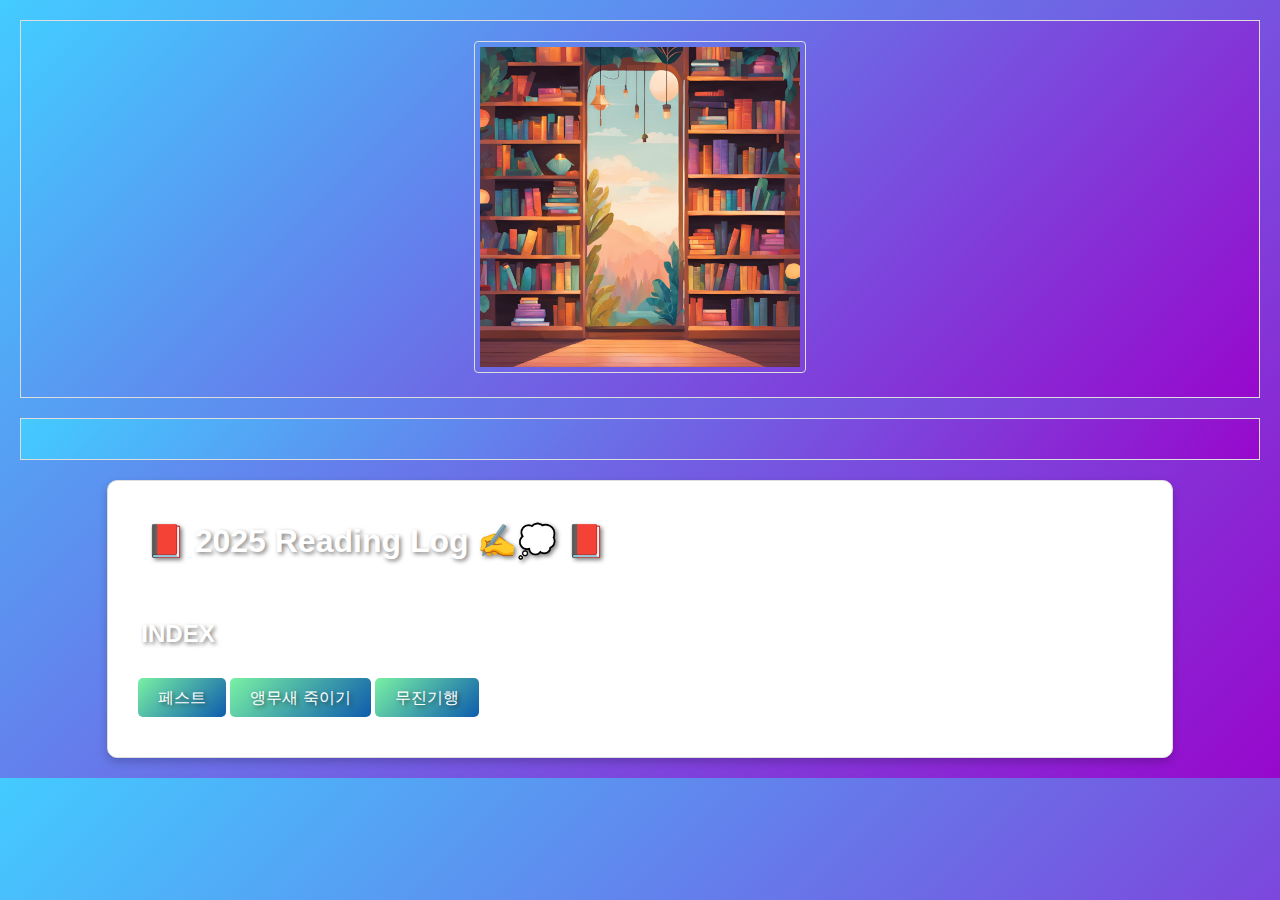
<file: Index.html>
<!DOCTYPE html>
<html>
<head>
    <title>My Reading Log</title>
    <link rel="stylesheet" type="text/css" href="styles.css">
    <style>
        /* 배경 그라데이션 적용 */
        body {
            background: linear-gradient(135deg, #43CBFF, #9708CC);
            margin: 0;
            padding: 0;
            font-family: Arial, sans-serif;
        }

        /* 이미지 뒤 배경 */
        .image-container {
            background: linear-gradient(135deg, #43CBFF, #9708CC);
            padding: 20px;
        }

        /* 텍스트 뒤 배경 */
        .content-container {
            background: white;
            border-radius: 10px;
            padding: 20px;
            margin: 20px auto;
            width: 80%;
            box-shadow: 0 4px 8px rgba(0, 0, 0, 0.2);
        }

        /* 버튼 호버 효과 */
        .button:hover {
            background: radial-gradient(circle at center, #79F1A4, #0E5CAD);
            color: white;
        }
    </style>
</head>
<body>
    <!-- 배경 이미지 구역 -->
    <div class="image-container">
        <img src="배경.png" alt="배경">
    </div>
    
    <!-- 구분선 -->
    <div class="divider"></div>

    <!-- 내용 구역 -->
    <div class="content-container">
        <h1>&nbsp;&nbsp;📕 2025 Reading Log ✍💭 📕</h1>
        <br>
        <h2>&nbsp;&nbsp;INDEX</h2>
        <p>
            <a href="pest.html" class="button">페스트</a>
            <a href="bird.html" class="button">앵무새 죽이기</a>
            <a href="fog.html" class="button">무진기행</a>
        </p>
    </div>
</body>
</html>
</file>
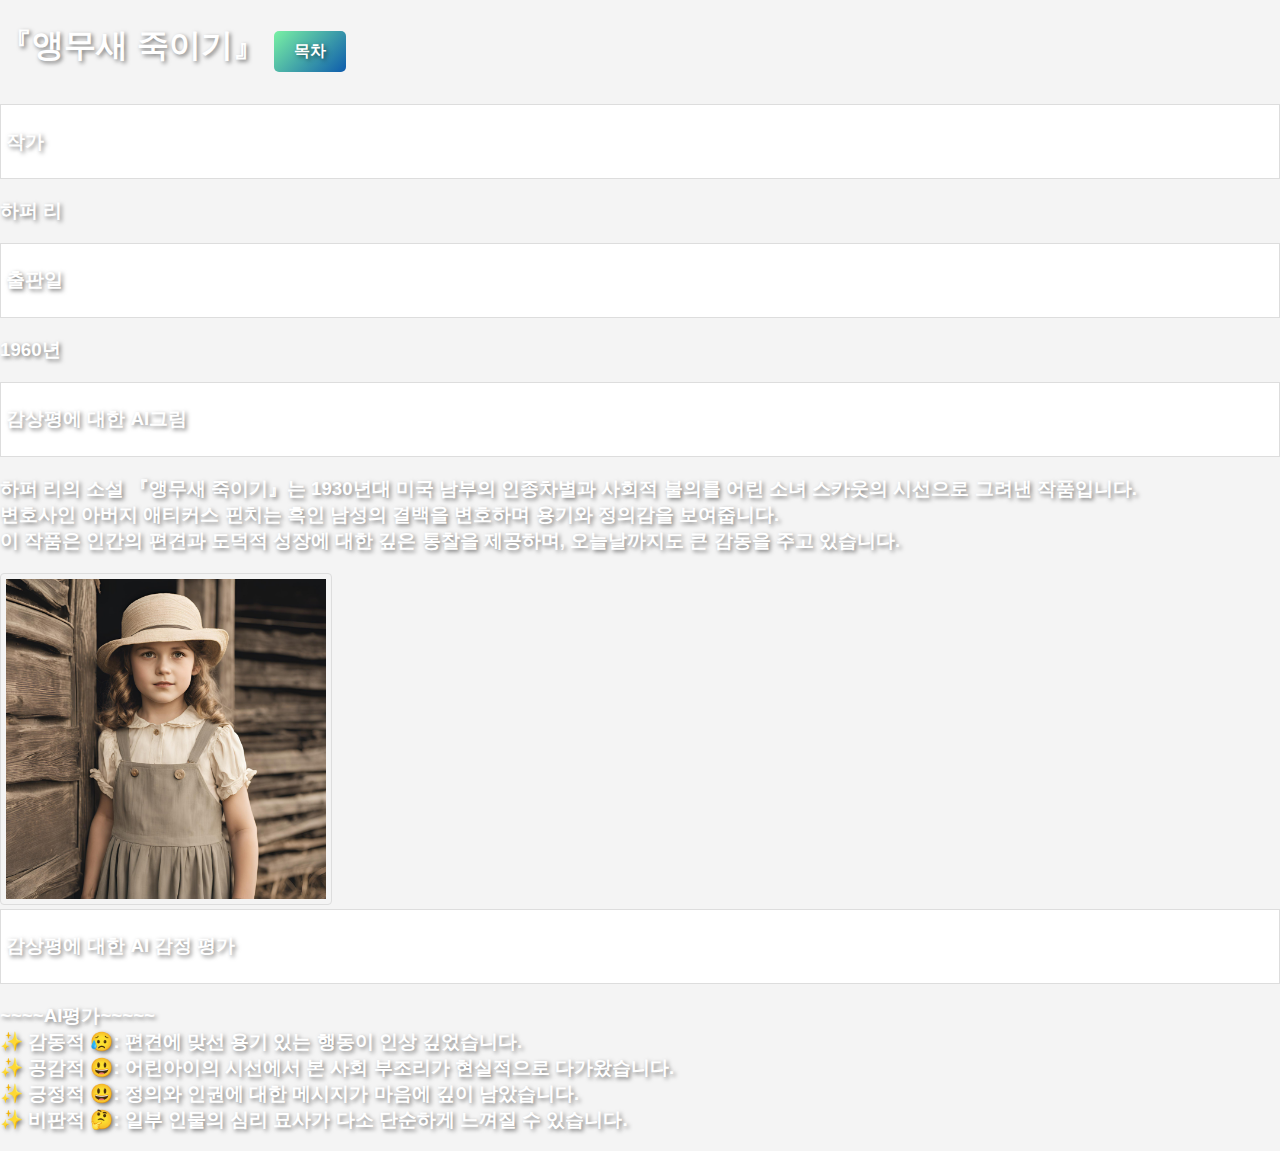
<file: bird.html>
<!DOCTYPE html>
<html>
<head>
    <title>『앵무새 죽이기』</title>
    <link rel="stylesheet" type="text/css" href="styles.css">
</head>
<body>

<h1>
    『앵무새 죽이기』
    <a href="index.html" class="button">목차</a>
</h1>
<ul>
    <li><h3>작가</h3></li>
    <h3>하퍼 리</h3>
    <li><h3>출판일</h3></li>
    <h3>1960년</h3>
    <li><h3>감상평에 대한 AI그림</h3></li>
    <h3>하퍼 리의 소설 『앵무새 죽이기』는 1930년대 미국 남부의 인종차별과 사회적 불의를 어린 소녀 스카웃의 시선으로 그려낸 작품입니다. <br>변호사인 아버지 애티커스 핀치는 흑인 남성의 결백을 변호하며 용기와 정의감을 보여줍니다.<br>이 작품은 인간의 편견과 도덕적 성장에 대한 깊은 통찰을 제공하며, 오늘날까지도 큰 감동을 주고 있습니다.<br> 
    </h3>
    <img src="앵무새 죽이기.png" alt=앵무새 죽이기">
    <li><h3>감상평에 대한 AI 감정 평가</h3></li>
    <h3>~~~~AI평가~~~~~<br>
    &#10024; 감동적 😥: 편견에 맞선 용기 있는 행동이 인상 깊었습니다. <br>
    &#10024; 공감적 😃: 어린아이의 시선에서 본 사회 부조리가 현실적으로 다가왔습니다. <br>
    &#10024; 긍정적 😃: 정의와 인권에 대한 메시지가 마음에 깊이 남았습니다. <br>
    &#10024; 비판적 🤔: 일부 인물의 심리 묘사가 다소 단순하게 느껴질 수 있습니다.
</h3>
</ul>

</body>
</html>
</file>
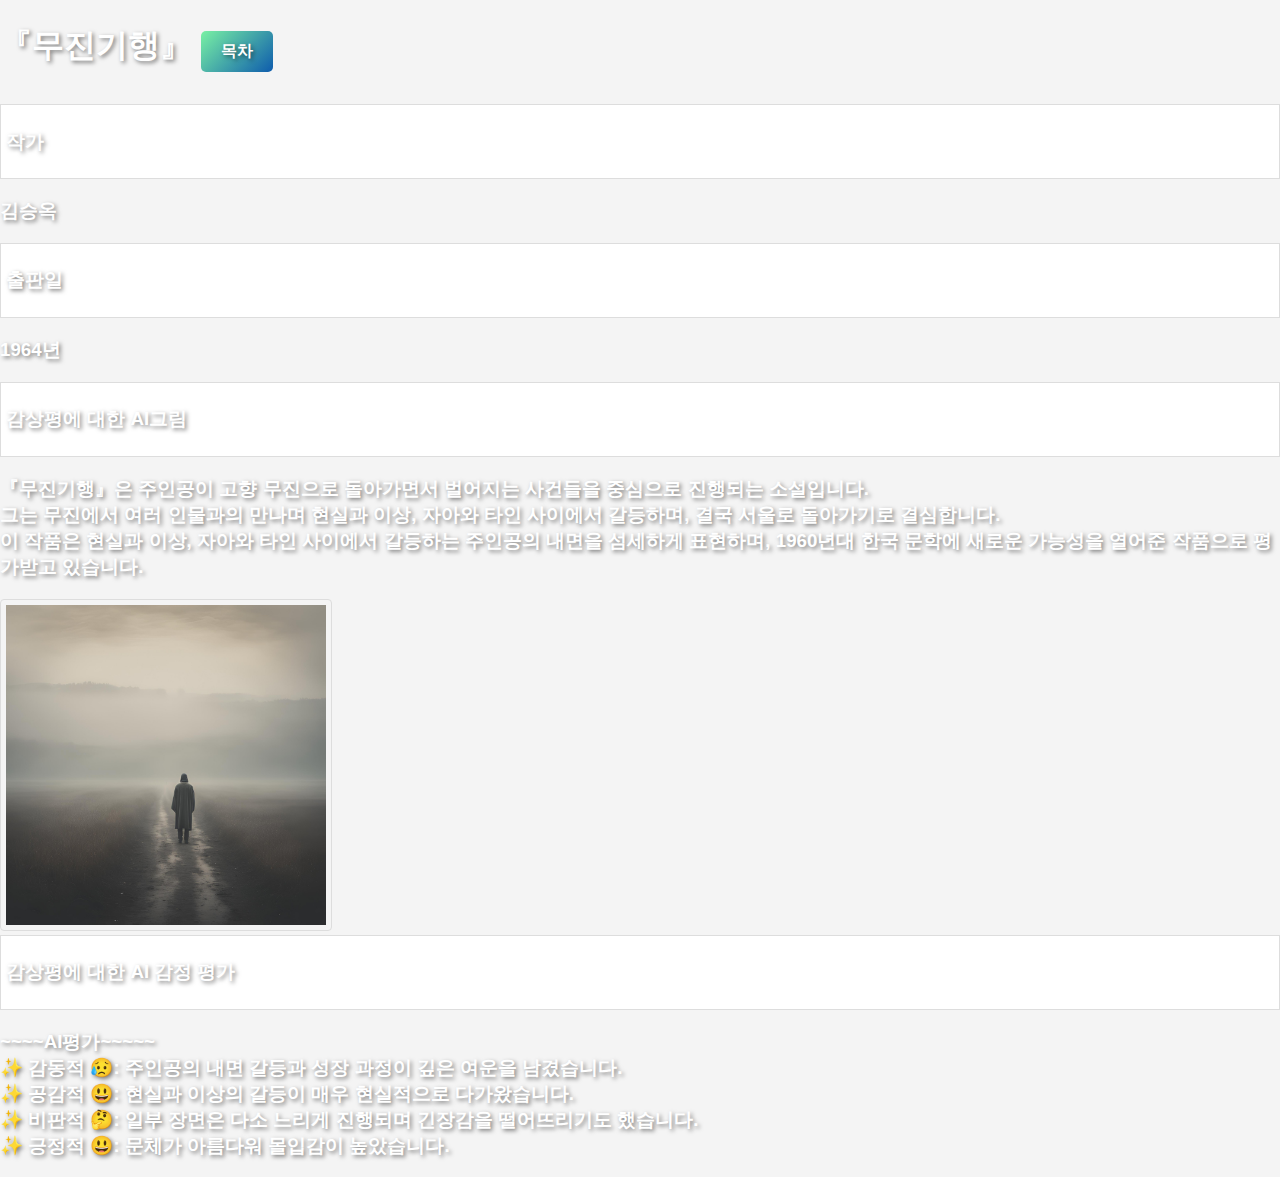
<file: fog.html>
<!DOCTYPE html>
<html>
<head>
    <title>『무진기행』</title>
    <link rel="stylesheet" type="text/css" href="styles.css">
</head>
<body>

<h1>
    『무진기행』
    <a href="index.html" class="button">목차</a>
</h1>
<ul>
    <li><h3>작가</h3></li>
    <h3>김승옥</h3>
    <li><h3>출판일</h3></li>
    <h3>1964년</h3>
    <li><h3>감상평에 대한 AI그림</h3></li>
    <h3>『무진기행』은 주인공이 고향 무진으로 돌아가면서 벌어지는 사건들을 중심으로 진행되는 소설입니다.<br>그는 무진에서 여러 인물과의 만나며 현실과 이상, 자아와 타인 사이에서 갈등하며, 결국 서울로 돌아가기로 결심합니다. <br>이 작품은 현실과 이상, 자아와 타인 사이에서 갈등하는 주인공의 내면을 섬세하게 표현하며, 1960년대 한국 문학에 새로운 가능성을 열어준 작품으로 평가받고 있습니다. <br> 
    </h3>
    <img src="무진기행.png" alt=무진기행">
    <li><h3>감상평에 대한 AI 감정 평가</h3></li>
    <h3>~~~~AI평가~~~~~<br>
    &#10024; 감동적 😥: 주인공의 내면 갈등과 성장 과정이 깊은 여운을 남겼습니다. <br>
    &#10024; 공감적 😃: 현실과 이상의 갈등이 매우 현실적으로 다가왔습니다. <br>
    &#10024; 비판적 🤔: 일부 장면은 다소 느리게 진행되며 긴장감을 떨어뜨리기도 했습니다. <br>
    &#10024; 긍정적 😃: 문체가 아름다워 몰입감이 높았습니다.
    </h3>
</ul>

</body>
</html>
</file>
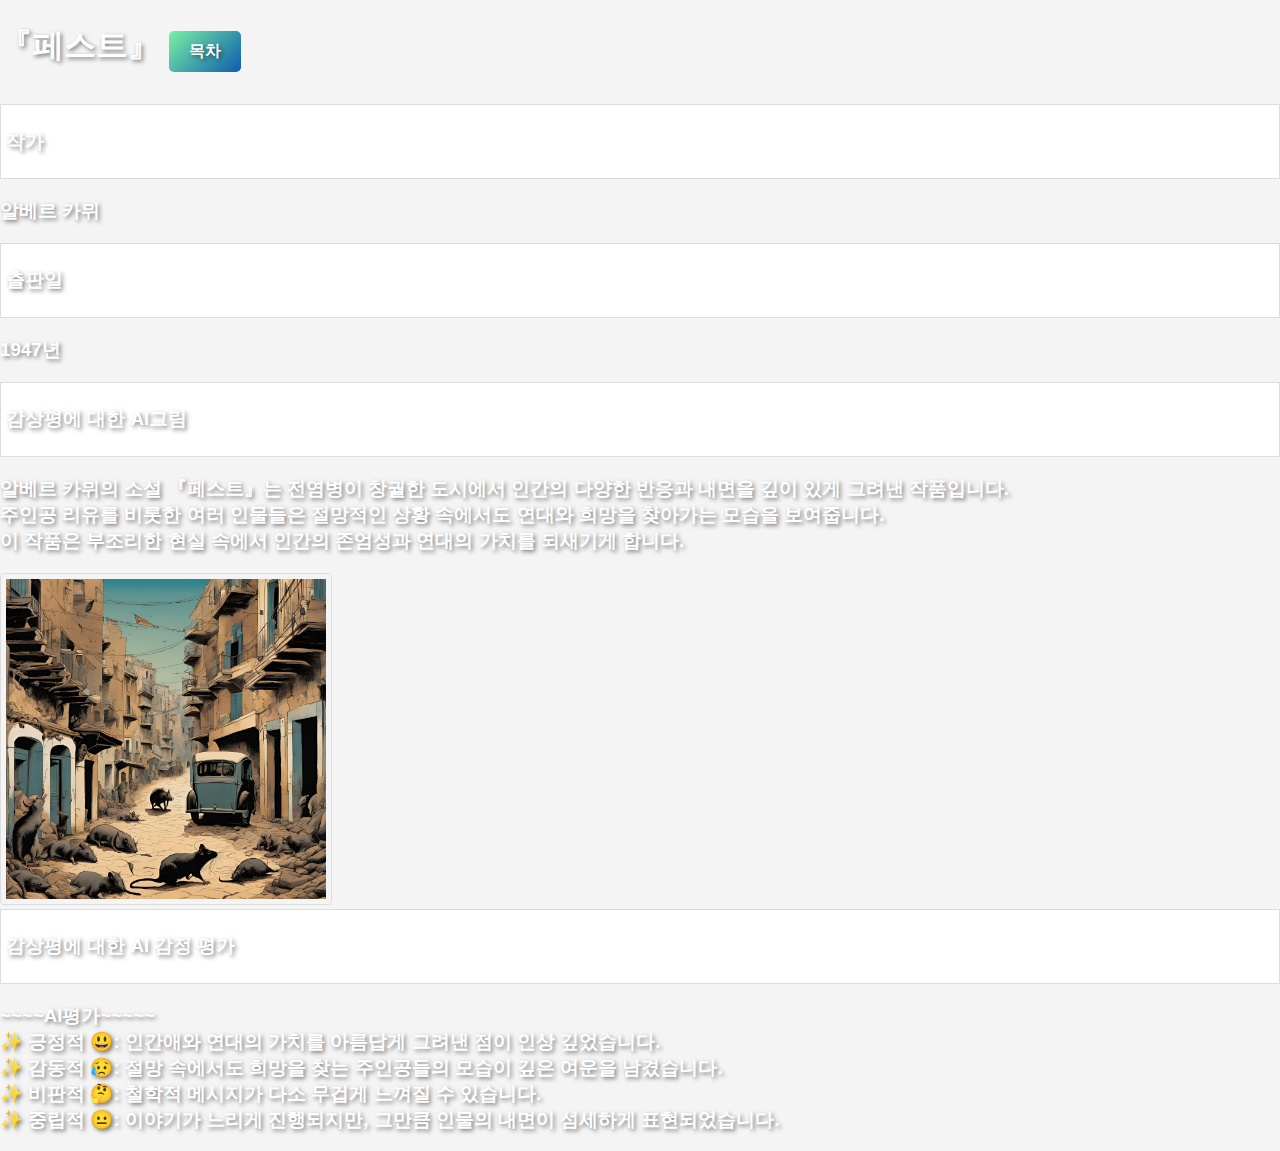
<file: pest.html>
<!DOCTYPE html>
<html>
<head>
    <title>『페스트』</title>
    <link rel="stylesheet" type="text/css" href="styles.css">
</head>
<body>

<h1>
    『페스트』
    <a href="index.html" class="button">목차</a>
</h1>
<ul>
    <li><h3>작가</h3></li>
    <h3>알베르 카뮈</h3>
    <li><h3>출판일</h3></li>
    <h3>1947년</h3>
    <li><h3>감상평에 대한 AI그림</h3></li>
    <h3>알베르 카뮈의 소설 『페스트』는 전염병이 창궐한 도시에서 인간의 다양한 반응과 내면을 깊이 있게 그려낸 작품입니다. <br>주인공 리유를 비롯한 여러 인물들은 절망적인 상황 속에서도 연대와 희망을 찾아가는 모습을 보여줍니다. <br>이 작품은 부조리한 현실 속에서 인간의 존엄성과 연대의 가치를 되새기게 합니다. <br> 
    </h3>
    <img src="페스트.png" alt=페스트">
    <li><h3>감상평에 대한 AI 감정 평가</h3></li>
    <h3>~~~~AI평가~~~~~<br>
    &#10024; 긍정적 😃: 인간애와 연대의 가치를 아름답게 그려낸 점이 인상 깊었습니다. <br>
    &#10024; 감동적 😥: 절망 속에서도 희망을 찾는 주인공들의 모습이 깊은 여운을 남겼습니다. <br>
    &#10024; 비판적 🤔: 철학적 메시지가 다소 무겁게 느껴질 수 있습니다. <br>
    &#10024; 중립적 😐: 이야기가 느리게 진행되지만, 그만큼 인물의 내면이 섬세하게 표현되었습니다.
</h3>
</ul>

</body>
</html>
</file>
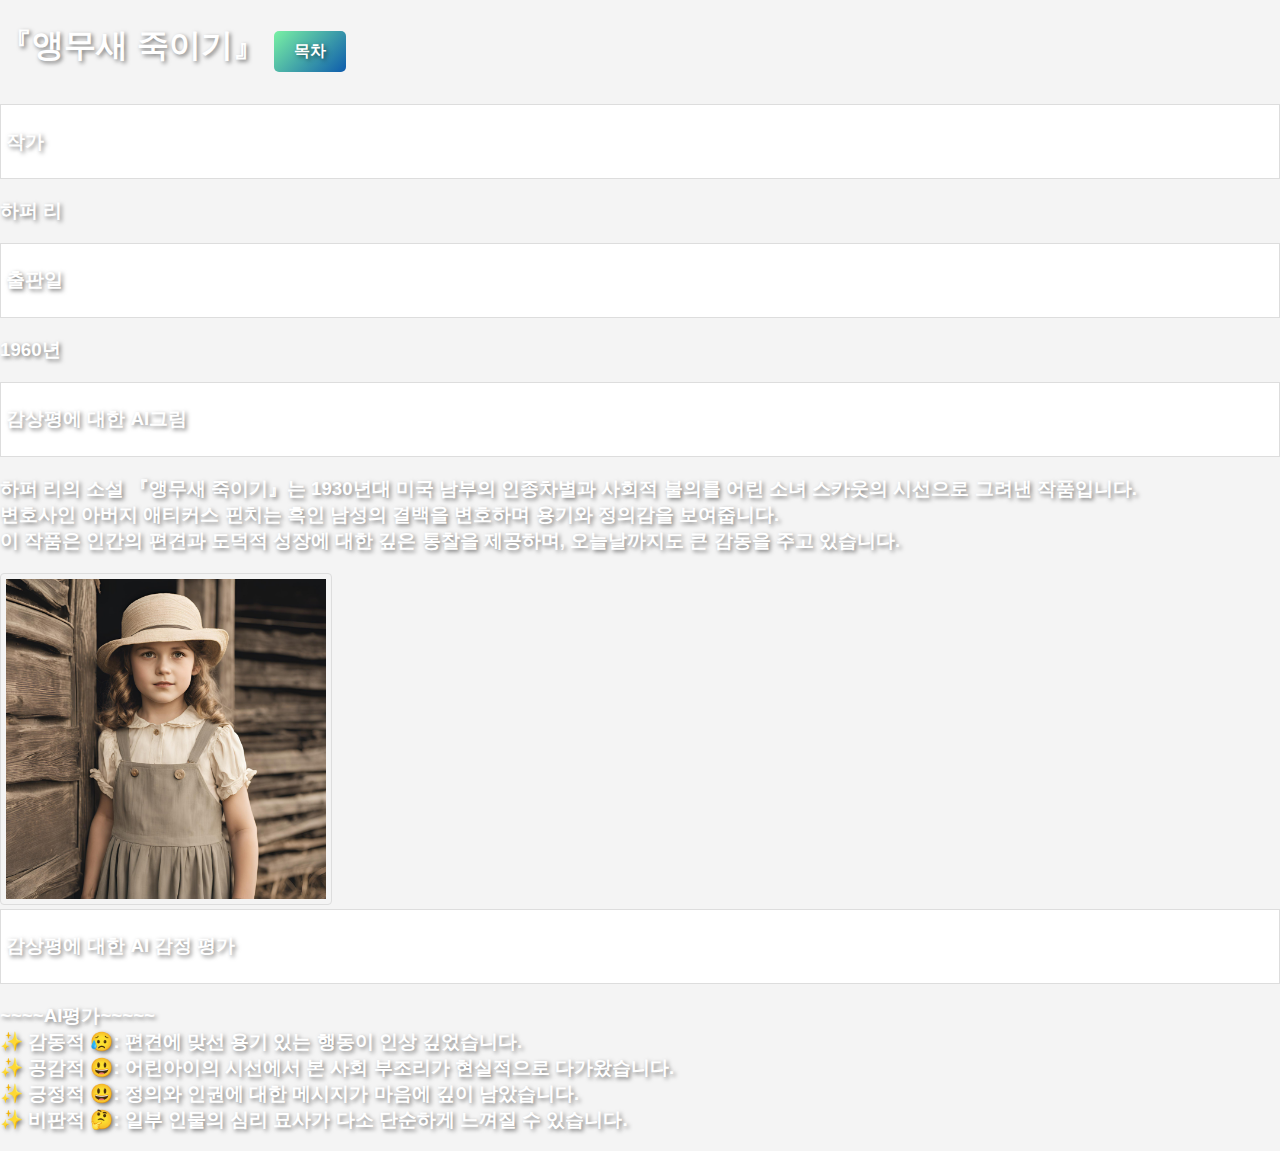
<file: updated_bird.html>
<!DOCTYPE html>
<html>
<head>
    <title>『앵무새 죽이기』</title>
    <link rel="stylesheet" type="text/css" href="styles.css">
</head>
<body>

<h1>
    『앵무새 죽이기』
    <a href="index.html" class="button">목차</a>
</h1>
<ul>
    <li><h3>작가</h3></li>
    <h3>하퍼 리</h3>
    <li><h3>출판일</h3></li>
    <h3>1960년</h3>
    <li><h3>감상평에 대한 AI그림</h3></li>
    <h3>하퍼 리의 소설 『앵무새 죽이기』는 1930년대 미국 남부의 인종차별과 사회적 불의를 어린 소녀 스카웃의 시선으로 그려낸 작품입니다. <br>변호사인 아버지 애티커스 핀치는 흑인 남성의 결백을 변호하며 용기와 정의감을 보여줍니다.<br>이 작품은 인간의 편견과 도덕적 성장에 대한 깊은 통찰을 제공하며, 오늘날까지도 큰 감동을 주고 있습니다.<br> 
    </h3>
    <img src="앵무새 죽이기.png" alt=앵무새 죽이기">
    <li><h3>감상평에 대한 AI 감정 평가</h3></li>
    <h3>~~~~AI평가~~~~~<br>
    &#10024; 감동적 😥: 편견에 맞선 용기 있는 행동이 인상 깊었습니다. <br>
    &#10024; 공감적 😃: 어린아이의 시선에서 본 사회 부조리가 현실적으로 다가왔습니다. <br>
    &#10024; 긍정적 😃: 정의와 인권에 대한 메시지가 마음에 깊이 남았습니다. <br>
    &#10024; 비판적 🤔: 일부 인물의 심리 묘사가 다소 단순하게 느껴질 수 있습니다.
</h3>
</ul>

</body>
</html>
</file>
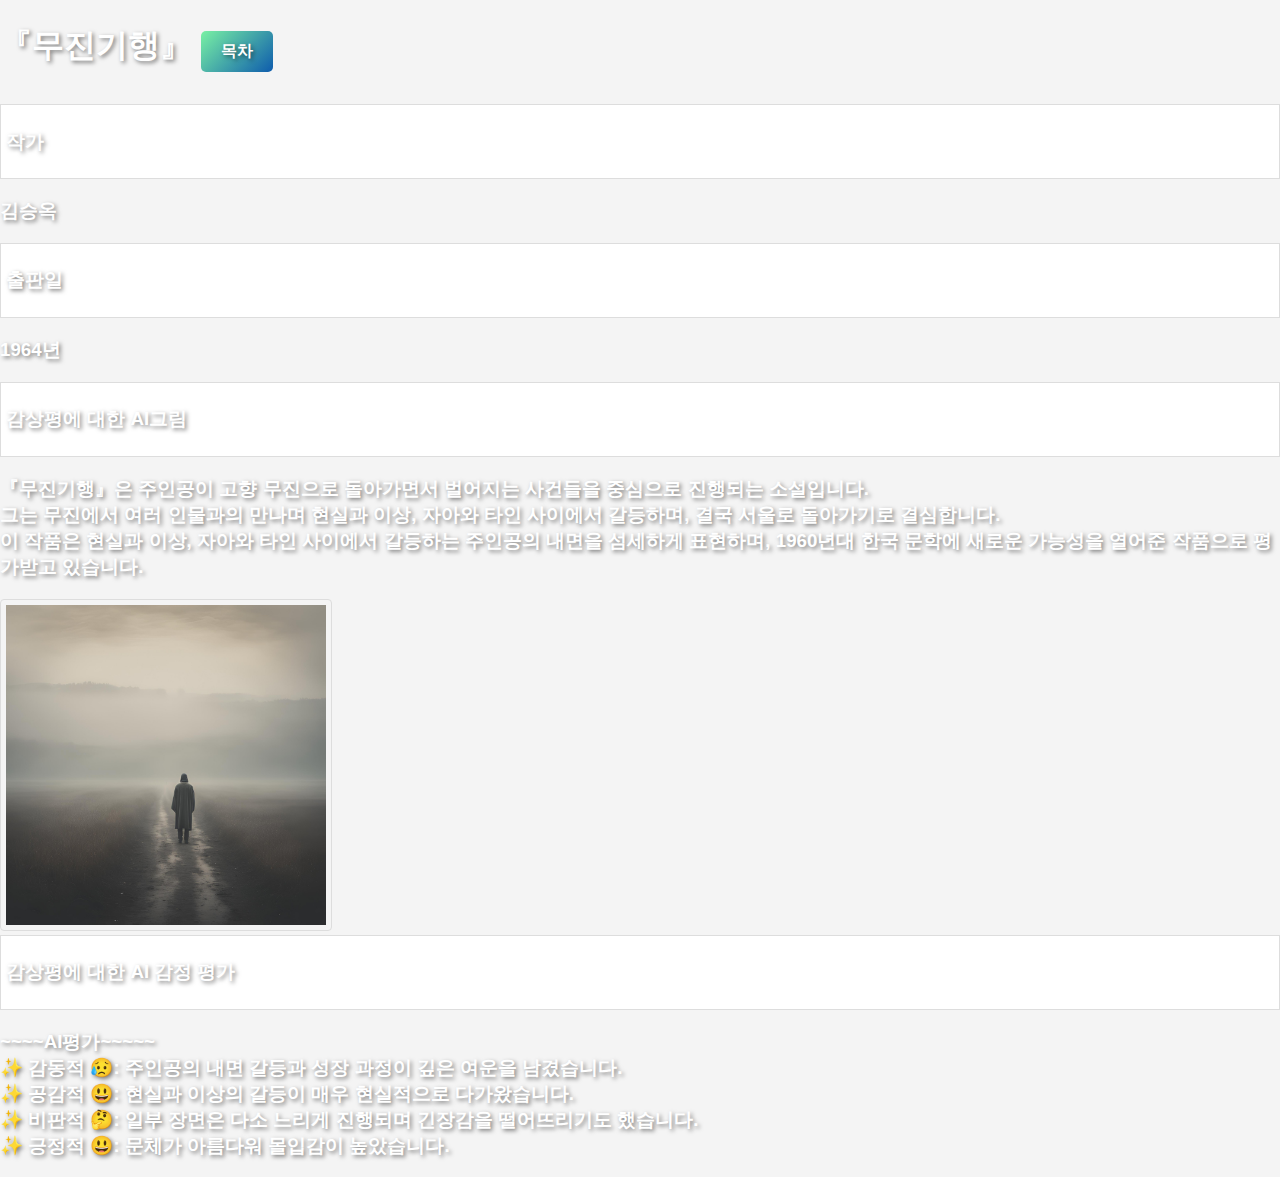
<file: updated_fog.html>
<!DOCTYPE html>
<html>
<head>
    <title>『무진기행』</title>
    <link rel="stylesheet" type="text/css" href="styles.css">
</head>
<body>

<h1>
    『무진기행』
    <a href="index.html" class="button">목차</a>
</h1>
<ul>
    <li><h3>작가</h3></li>
    <h3>김승옥</h3>
    <li><h3>출판일</h3></li>
    <h3>1964년</h3>
    <li><h3>감상평에 대한 AI그림</h3></li>
    <h3>『무진기행』은 주인공이 고향 무진으로 돌아가면서 벌어지는 사건들을 중심으로 진행되는 소설입니다.<br>그는 무진에서 여러 인물과의 만나며 현실과 이상, 자아와 타인 사이에서 갈등하며, 결국 서울로 돌아가기로 결심합니다. <br>이 작품은 현실과 이상, 자아와 타인 사이에서 갈등하는 주인공의 내면을 섬세하게 표현하며, 1960년대 한국 문학에 새로운 가능성을 열어준 작품으로 평가받고 있습니다. <br> 
    </h3>
    <img src="무진기행.png" alt=무진기행">
    <li><h3>감상평에 대한 AI 감정 평가</h3></li>
    <h3>~~~~AI평가~~~~~<br>
    &#10024; 감동적 😥: 주인공의 내면 갈등과 성장 과정이 깊은 여운을 남겼습니다. <br>
    &#10024; 공감적 😃: 현실과 이상의 갈등이 매우 현실적으로 다가왔습니다. <br>
    &#10024; 비판적 🤔: 일부 장면은 다소 느리게 진행되며 긴장감을 떨어뜨리기도 했습니다. <br>
    &#10024; 긍정적 😃: 문체가 아름다워 몰입감이 높았습니다.
    </h3>
</ul>

</body>
</html>
</file>
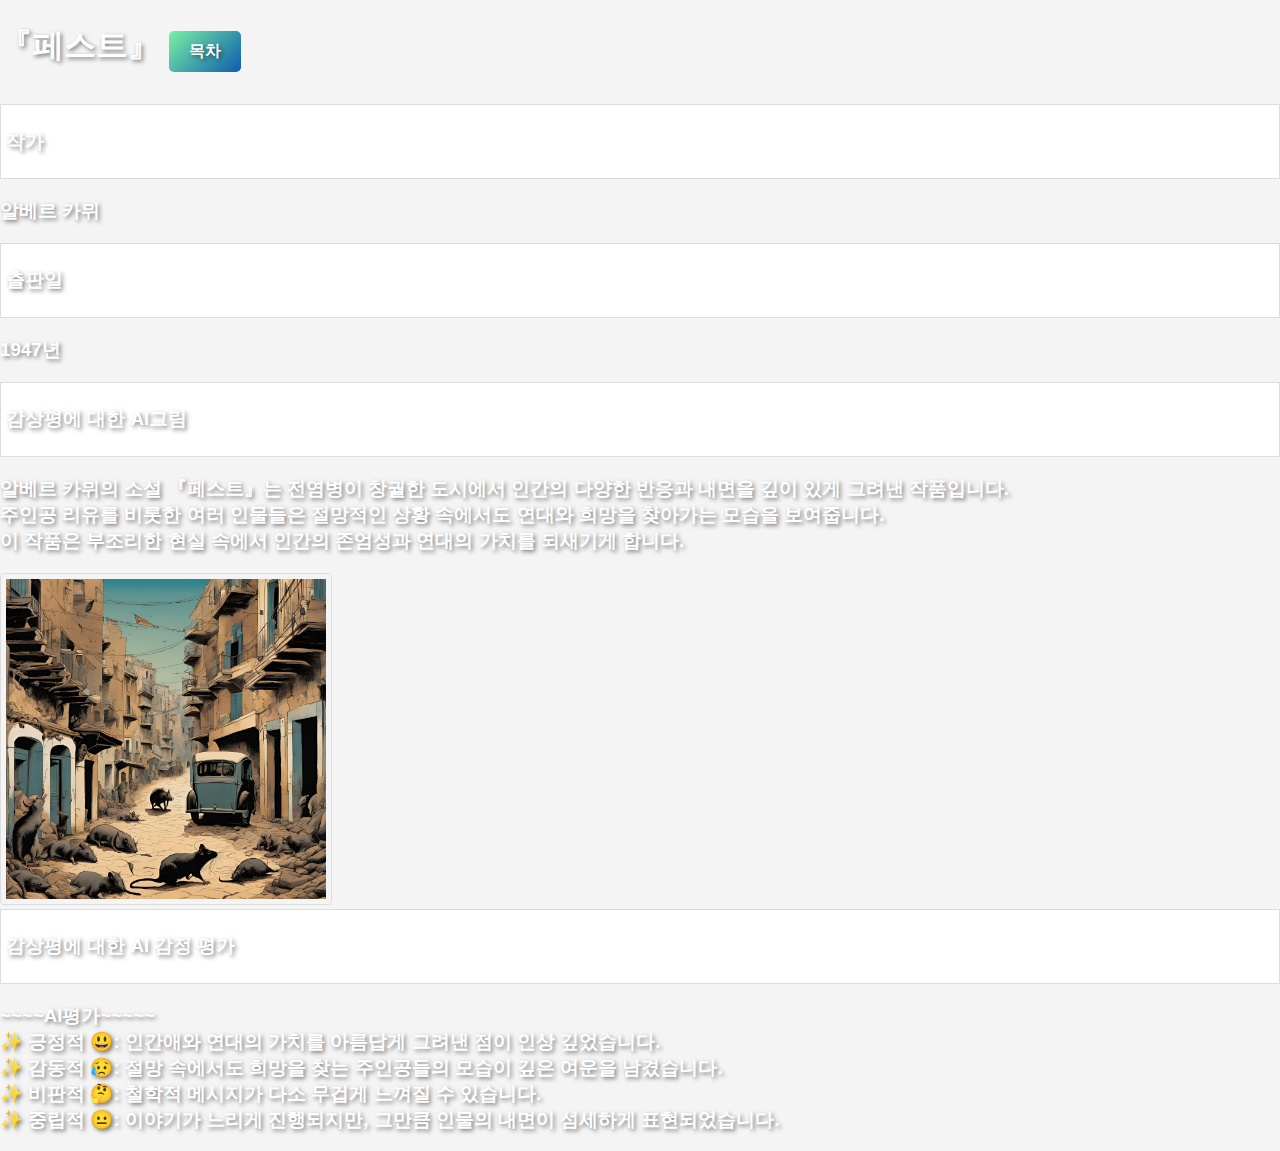
<file: updated_pest.html>
<!DOCTYPE html>
<html>
<head>
    <title>『페스트』</title>
    <link rel="stylesheet" type="text/css" href="styles.css">
</head>
<body>

<h1>
    『페스트』
    <a href="index.html" class="button">목차</a>
</h1>
<ul>
    <li><h3>작가</h3></li>
    <h3>알베르 카뮈</h3>
    <li><h3>출판일</h3></li>
    <h3>1947년</h3>
    <li><h3>감상평에 대한 AI그림</h3></li>
    <h3>알베르 카뮈의 소설 『페스트』는 전염병이 창궐한 도시에서 인간의 다양한 반응과 내면을 깊이 있게 그려낸 작품입니다. <br>주인공 리유를 비롯한 여러 인물들은 절망적인 상황 속에서도 연대와 희망을 찾아가는 모습을 보여줍니다. <br>이 작품은 부조리한 현실 속에서 인간의 존엄성과 연대의 가치를 되새기게 합니다. <br> 
    </h3>
    <img src="페스트.png" alt=페스트">
    <li><h3>감상평에 대한 AI 감정 평가</h3></li>
    <h3>~~~~AI평가~~~~~<br>
    &#10024; 긍정적 😃: 인간애와 연대의 가치를 아름답게 그려낸 점이 인상 깊었습니다. <br>
    &#10024; 감동적 😥: 절망 속에서도 희망을 찾는 주인공들의 모습이 깊은 여운을 남겼습니다. <br>
    &#10024; 비판적 🤔: 철학적 메시지가 다소 무겁게 느껴질 수 있습니다. <br>
    &#10024; 중립적 😐: 이야기가 느리게 진행되지만, 그만큼 인물의 내면이 섬세하게 표현되었습니다.
</h3>
</ul>

</body>
</html>
</file>
<file: styles.css>
body {
    font-family: Arial, sans-serif; /* 전체 페이지의 폰트 스타일 지정 */
    margin: 0;
    padding: 0;
    background-color: #f4f4f4; /* 배경색 설정 */
    text-align: center; /* 제목을 중앙 정렬 */
}

h1 {
    color: #FFFFFF; text-shadow: 2px 2px 4px rgba(0, 0, 0, 0.5); /* 제목의 색상 지정 */
    text-align: left; /* 제목을 중앙 정렬 */
}

h2 {
    color: #FFFFFF; text-shadow: 2px 2px 4px rgba(0, 0, 0, 0.5); /* 제목의 색상 지정 */
    text-align: left; /* 제목을 중앙 정렬 */
}
h3 {
    color: #FFFFFF; text-shadow: 2px 2px 4px rgba(0, 0, 0, 0.5); /* 제목의 색상 지정 */
    text-align: left; /* 제목을 중앙 정렬 */
}

p {
    font-size: 16px; /* 문단의 폰트 크기 지정 */
    color: #FFFFFF; text-shadow: 2px 2px 4px rgba(0, 0, 0, 0.5); /* 문단의 색상 지정 */
    line-height: 1.2; /* 문단의 줄 간격 지정 */
    margin: 10px; /* 문단 주위 여백 지정 */
    text-align: left; /* 제목을 중앙 정렬 */
}

a {
    color: #000; /* 링크의 색상 지정 */
    text-decoration: none; /* 링크의 밑줄 제거 */
    text-align: center; /* 제목을 중앙 정렬 */
}
a:hover {
    color: blue; /* 마우스 오버 시 링크 색상 변경 */
    text-align: center; /* 제목을 중앙 정렬 */
}

ul {
    list-style: none; /* 목록의 스타일 없애기 */
    padding: 0;
    text-align: left; /* 제목을 중앙 정렬 */
}

li {
    background-color: #fff; /* 목록 항목 배경색 지정 */
    margin-bottom: 5px; /* 목록 항목 사이의 여백 지정 */
    padding: 5px; /* 목록 항목 내부 여백 지정 */
    border: 1px solid #ddd; /* 목록 항목 테두리 지정 */
    text-align: left; /* 제목을 중앙 정렬 */
}
img {
  border: 1px solid #ddd;
  border-radius: 4px;
  padding: 5px;
  width: 320px;
}

div {
    margin: 20px; /* div 주위 여백 지정 */
    padding: 20px; /* div 내부 여백 지정 */
    background: linear-gradient(135deg, #43CBFF, #9708CC); /* 배경색 지정 */
    border: 1px solid #ddd; /* 테두리 지정 */
    text-align: center; /* 제목을 중앙 정렬 */
}
.button {
    display: inline-block;
    padding: 10px 20px;
    margin: 10px 0;
    background: linear-gradient(135deg, #79F1A4, #0E5CAD);
    color: white;
    text-align: center;
    text-decoration: none;
    border-radius: 5px;
    font-size: 16px;
}

.button:hover {
    background-color: #eeee08;
}
</file>
